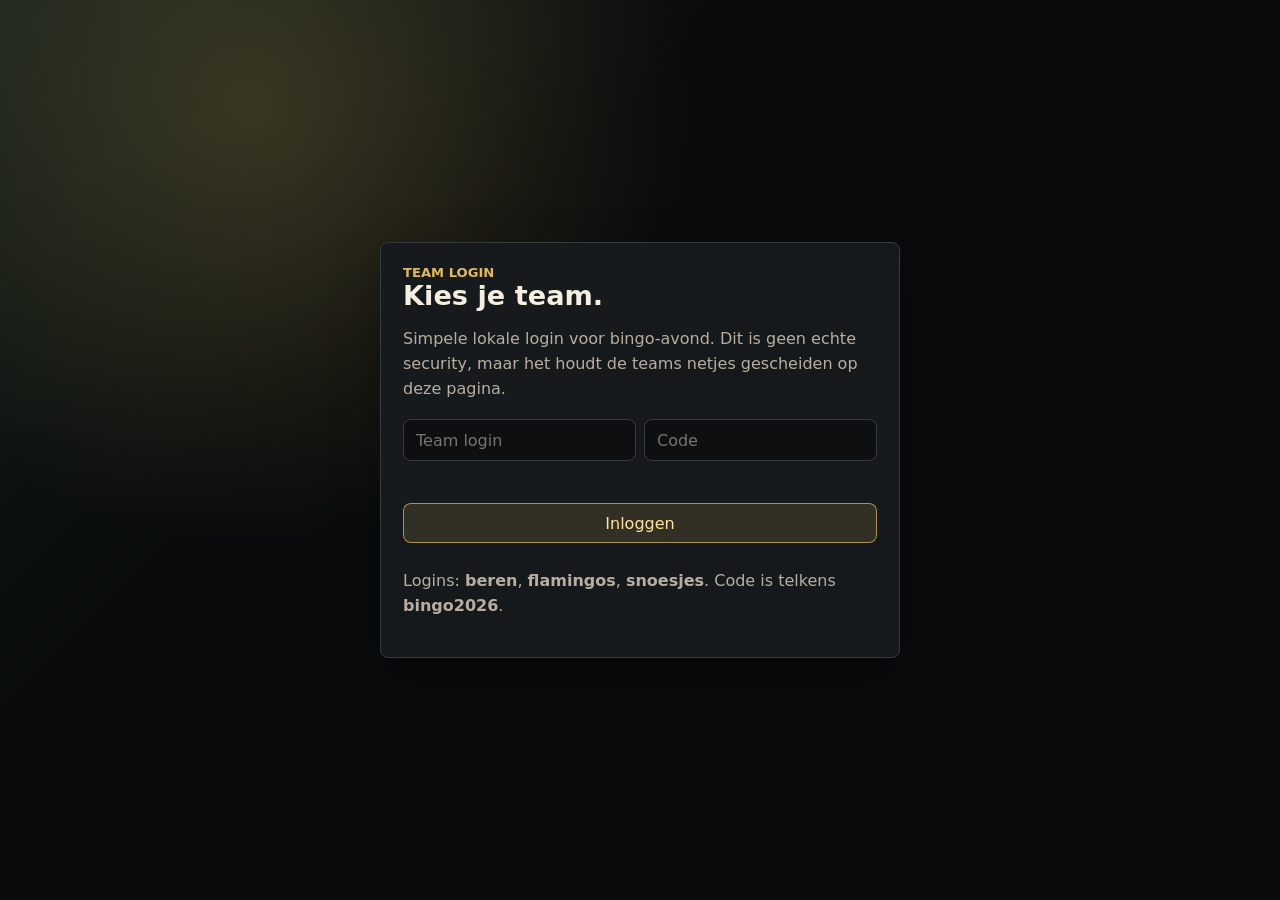
<file: index.html>
<!doctype html>
<html lang="nl">
  <head>
    <meta charset="utf-8" />
    <meta name="viewport" content="width=device-width, initial-scale=1" />
    <title>Westland OSRS Bingo</title>
    <style>
      :root {
        color-scheme: dark;
        --bg: #101314;
        --panel: #171b1e;
        --panel-2: #20262a;
        --line: #343c40;
        --text: #f5efe0;
        --muted: #b8aea0;
        --gold: #e2b95b;
        --green: #66c98f;
        --red: #d96962;
        --blue: #75b7d6;
        --purple: #ba94e3;
        --shadow: 0 18px 50px rgba(0, 0, 0, 0.28);
      }

      * {
        box-sizing: border-box;
      }

      body {
        margin: 0;
        min-height: 100vh;
        background:
          radial-gradient(circle at 14% 0%, rgba(226, 185, 91, 0.2), transparent 30%),
          linear-gradient(135deg, rgba(102, 201, 143, 0.08), transparent 30%),
          var(--bg);
        color: var(--text);
        font-family: Inter, ui-sans-serif, system-ui, -apple-system, BlinkMacSystemFont, "Segoe UI", sans-serif;
      }

      button,
      input,
      select,
      textarea {
        font: inherit;
      }

      button {
        border: 0;
        cursor: pointer;
      }

      .app {
        min-height: 100vh;
      }

      .login-screen {
        position: fixed;
        inset: 0;
        z-index: 20;
        display: grid;
        place-items: center;
        padding: 18px;
        background:
          radial-gradient(circle at 20% 12%, rgba(226, 185, 91, 0.2), transparent 34%),
          linear-gradient(135deg, rgba(102, 201, 143, 0.1), transparent 34%),
          rgba(10, 12, 13, 0.96);
      }

      .login-screen.hidden {
        display: none;
      }

      .login-panel {
        width: min(100%, 520px);
        border: 1px solid var(--line);
        border-radius: 8px;
        background: rgba(23, 27, 30, 0.96);
        box-shadow: var(--shadow);
        padding: 22px;
      }

      .login-panel h2 {
        margin: 0 0 8px;
        font-size: 1.7rem;
      }

      .login-grid {
        display: grid;
        gap: 10px;
        margin-top: 18px;
      }

      .login-row {
        display: grid;
        grid-template-columns: 1fr 1fr;
        gap: 8px;
      }

      .login-row input,
      .source-select {
        min-height: 42px;
        border: 1px solid var(--line);
        border-radius: 8px;
        background: #0d0f10;
        color: var(--text);
        padding: 0 12px;
      }

      .login-error {
        min-height: 22px;
        color: var(--red);
        font-size: 0.9rem;
      }

      .session-bar {
        display: flex;
        flex-wrap: wrap;
        gap: 8px;
        align-items: center;
        justify-content: space-between;
        padding: 10px 0 0;
      }

      .hero {
        position: relative;
        min-height: 420px;
        display: grid;
        align-items: end;
        overflow: hidden;
        border-bottom: 1px solid rgba(255, 255, 255, 0.08);
        background:
          linear-gradient(180deg, rgba(16, 19, 20, 0.08), rgba(16, 19, 20, 0.92)),
          repeating-linear-gradient(90deg, rgba(255, 255, 255, 0.035) 0 1px, transparent 1px 78px),
          linear-gradient(120deg, #25302a, #171b1e 45%, #2b2418);
      }

      .hero::before {
        content: "";
        position: absolute;
        inset: auto 0 0;
        height: 210px;
        background:
          linear-gradient(45deg, transparent 0 44%, rgba(226, 185, 91, 0.55) 45% 55%, transparent 56%),
          linear-gradient(-45deg, transparent 0 44%, rgba(102, 201, 143, 0.35) 45% 55%, transparent 56%);
        background-size: 74px 74px;
        opacity: 0.24;
      }

      .hero::after {
        content: "";
        position: absolute;
        right: clamp(20px, 8vw, 150px);
        bottom: 74px;
        width: clamp(150px, 22vw, 260px);
        aspect-ratio: 1;
        background:
          linear-gradient(#f4d47d 0 0) 50% 8% / 54% 16% no-repeat,
          linear-gradient(#7d4d2f 0 0) 50% 26% / 74% 28% no-repeat,
          linear-gradient(#d0a13d 0 0) 50% 54% / 82% 48% no-repeat,
          linear-gradient(#6d3c22 0 0) 50% 86% / 58% 18% no-repeat;
        clip-path: polygon(50% 0, 92% 21%, 82% 88%, 50% 100%, 18% 88%, 8% 21%);
        filter: drop-shadow(0 26px 38px rgba(0, 0, 0, 0.45));
        image-rendering: pixelated;
        opacity: 0.86;
      }

      .hero-content {
        position: relative;
        z-index: 1;
        width: min(1180px, calc(100% - 32px));
        margin: 0 auto;
        padding: 56px 0 44px;
      }

      .eyebrow {
        color: var(--gold);
        font-weight: 800;
        text-transform: uppercase;
        letter-spacing: 0;
        font-size: 0.82rem;
      }

      h1 {
        margin: 10px 0 12px;
        max-width: 780px;
        font-size: clamp(2.4rem, 7vw, 6rem);
        line-height: 0.95;
        letter-spacing: 0;
      }

      .hero-copy {
        max-width: 720px;
        color: var(--muted);
        font-size: 1.05rem;
        line-height: 1.6;
      }

      .stats {
        display: grid;
        grid-template-columns: repeat(4, minmax(0, 1fr));
        gap: 10px;
        margin-top: 28px;
        max-width: 820px;
      }

      .stat {
        min-height: 94px;
        padding: 14px;
        border: 1px solid rgba(255, 255, 255, 0.11);
        background: rgba(23, 27, 30, 0.78);
        backdrop-filter: blur(14px);
        border-radius: 8px;
      }

      .stat strong {
        display: block;
        font-size: 1.6rem;
      }

      .stat span {
        color: var(--muted);
        font-size: 0.9rem;
      }

      main {
        width: min(1380px, calc(100% - 24px));
        margin: 0 auto;
        padding: 18px 0 44px;
      }

      .toolbar {
        position: sticky;
        top: 0;
        z-index: 5;
        display: grid;
        grid-template-columns: 1fr auto;
        gap: 12px;
        align-items: center;
        padding: 12px 0;
        background: linear-gradient(180deg, var(--bg), rgba(16, 19, 20, 0.88));
      }

      .tabs,
      .filters,
      .actions {
        display: flex;
        flex-wrap: wrap;
        gap: 8px;
      }

      .tab,
      .chip,
      .icon-button {
        min-height: 40px;
        border: 1px solid var(--line);
        border-radius: 8px;
        background: var(--panel);
        color: var(--text);
        padding: 0 13px;
      }

      .tab.active,
      .chip.active {
        border-color: rgba(226, 185, 91, 0.72);
        background: rgba(226, 185, 91, 0.14);
        color: #ffe5a3;
      }

      .icon-button {
        width: 42px;
        padding: 0;
        display: inline-grid;
        place-items: center;
        color: var(--gold);
      }

      .search {
        min-height: 42px;
        width: min(100%, 420px);
        border: 1px solid var(--line);
        border-radius: 8px;
        background: #0d0f10;
        color: var(--text);
        padding: 0 14px;
      }

      .source-select {
        width: min(100%, 260px);
      }

      .layout {
        display: grid;
        grid-template-columns: minmax(250px, 310px) 1fr;
        gap: 16px;
        align-items: start;
      }

      aside,
      .panel {
        border: 1px solid var(--line);
        background: rgba(23, 27, 30, 0.92);
        border-radius: 8px;
        box-shadow: var(--shadow);
      }

      aside {
        position: sticky;
        top: 78px;
        overflow: hidden;
      }

      .side-head,
      .panel-head {
        padding: 15px;
        border-bottom: 1px solid var(--line);
      }

      .side-head h2,
      .panel-head h2 {
        margin: 0;
        font-size: 1rem;
      }

      .teams {
        display: grid;
        gap: 10px;
        padding: 12px;
      }

      .team {
        border: 1px solid var(--line);
        background: var(--panel-2);
        border-radius: 8px;
        overflow: hidden;
      }

      .team-title {
        padding: 12px;
        border-bottom: 1px solid var(--line);
        background: rgba(255, 255, 255, 0.04);
      }

      .team-title strong,
      .team-title span {
        display: block;
      }

      .team-title span,
      .member {
        color: var(--muted);
        font-size: 0.9rem;
      }

      .members {
        display: grid;
        grid-template-columns: 1fr 1fr;
        gap: 1px;
        background: var(--line);
      }

      .member {
        padding: 8px;
        background: var(--panel-2);
      }

      .content {
        min-width: 0;
      }

      .view {
        display: none;
      }

      .view.active {
        display: block;
      }

      .score-grid,
      .gear-grid {
        display: grid;
        grid-template-columns: repeat(3, minmax(0, 1fr));
        gap: 12px;
      }

      .score-card,
      .boss-card,
      .drop-card {
        border: 1px solid var(--line);
        background: rgba(32, 38, 42, 0.92);
        border-radius: 8px;
      }

      .score-card {
        padding: 16px;
      }

      .score-card strong {
        display: block;
        font-size: 1.55rem;
      }

      .score-card span {
        color: var(--muted);
      }

      .progress {
        height: 9px;
        margin-top: 14px;
        border-radius: 999px;
        background: #0d0f10;
        overflow: hidden;
      }

      .progress i {
        display: block;
        height: 100%;
        width: 0;
        background: linear-gradient(90deg, var(--green), var(--gold));
      }

      .drop-groups {
        display: grid;
        gap: 14px;
      }

      .style-section {
        border: 1px solid var(--line);
        background: rgba(23, 27, 30, 0.82);
        border-radius: 8px;
        overflow: hidden;
      }

      .style-title {
        display: flex;
        justify-content: space-between;
        gap: 12px;
        padding: 14px 16px;
        border-bottom: 1px solid var(--line);
      }

      .style-title h3 {
        margin: 0;
      }

      .drop-list {
        display: grid;
        grid-template-columns: repeat(auto-fit, minmax(260px, 1fr));
        gap: 10px;
        padding: 12px;
      }

      .drop-card {
        display: grid;
        grid-template-columns: auto 1fr;
        gap: 10px;
        padding: 12px;
      }

      .drop-card.done {
        border-color: rgba(102, 201, 143, 0.66);
        background: rgba(31, 64, 47, 0.68);
      }

      .wiki-link {
        color: inherit;
        text-decoration: none;
        border-bottom: 1px solid rgba(226, 185, 91, 0.46);
      }

      .wiki-link:hover {
        color: #ffe5a3;
        border-bottom-color: #ffe5a3;
      }

      .check {
        width: 28px;
        height: 28px;
        display: grid;
        place-items: center;
        border: 1px solid var(--line);
        border-radius: 7px;
        background: #0d0f10;
        color: transparent;
      }

      .drop-card.done .check {
        color: var(--green);
        border-color: var(--green);
      }

      .drop-meta {
        display: flex;
        flex-wrap: wrap;
        gap: 6px;
        margin-top: 8px;
      }

      .pill {
        border: 1px solid var(--line);
        border-radius: 999px;
        padding: 3px 8px;
        color: var(--muted);
        font-size: 0.78rem;
      }

      .points {
        color: #ffe5a3;
        border-color: rgba(226, 185, 91, 0.5);
      }

      .owner-select,
      .gear-input,
      textarea {
        width: 100%;
        min-height: 38px;
        margin-top: 10px;
        border: 1px solid var(--line);
        border-radius: 8px;
        background: #101314;
        color: var(--text);
        padding: 8px 10px;
      }

      .source-input {
        width: 100%;
        min-height: 34px;
        margin-top: 8px;
        border: 1px solid var(--line);
        border-radius: 8px;
        background: #101314;
        color: var(--text);
        padding: 7px 10px;
        font-size: 0.88rem;
      }

      .note {
        color: var(--muted);
        line-height: 1.55;
      }

      .boss-card {
        padding: 14px;
      }

      .boss-card h3 {
        margin: 0 0 8px;
      }

      .gear-tiers {
        display: grid;
        gap: 8px;
      }

      .gear-tier {
        border: 1px solid var(--line);
        border-radius: 8px;
        padding: 10px;
        background: #121618;
      }

      .gear-tier strong {
        color: var(--gold);
      }

      .gear-tier textarea {
        min-height: 78px;
        resize: vertical;
      }

      .preset-list {
        display: grid;
        grid-template-columns: repeat(auto-fit, minmax(220px, 1fr));
        gap: 10px;
        margin-top: 14px;
      }

      .preset {
        padding: 12px;
        border: 1px solid var(--line);
        border-radius: 8px;
        background: var(--panel-2);
      }

      .preset h3 {
        margin: 0 0 8px;
      }

      .preset p {
        margin: 0;
        color: var(--muted);
        line-height: 1.5;
        font-size: 0.92rem;
      }

      .log {
        display: grid;
        gap: 8px;
      }

      .log-row {
        display: grid;
        grid-template-columns: 86px 1fr auto;
        gap: 12px;
        align-items: center;
        padding: 10px 12px;
        border: 1px solid var(--line);
        border-radius: 8px;
        background: var(--panel-2);
      }

      .empty {
        padding: 22px;
        border: 1px dashed var(--line);
        border-radius: 8px;
        color: var(--muted);
        text-align: center;
      }

      @media (max-width: 980px) {
        .layout,
        .toolbar {
          grid-template-columns: 1fr;
        }

        aside {
          position: static;
        }

        .score-grid,
        .gear-grid,
        .stats {
          grid-template-columns: 1fr 1fr;
        }
      }

      @media (max-width: 640px) {
        .hero {
          min-height: 500px;
        }

        .hero::after {
          right: 18px;
          bottom: 168px;
          width: 118px;
        }

        .stats,
        .score-grid,
        .gear-grid,
        .members {
          grid-template-columns: 1fr;
        }

        .log-row {
          grid-template-columns: 1fr;
        }

        .login-row {
          grid-template-columns: 1fr;
        }
      }
    </style>
  </head>
  <body>
    <section class="login-screen" id="loginScreen">
      <div class="login-panel">
        <div class="eyebrow">Team login</div>
        <h2>Kies je team.</h2>
        <p class="note">Simpele lokale login voor bingo-avond. Dit is geen echte security, maar het houdt de teams netjes gescheiden op deze pagina.</p>
        <div class="login-grid">
          <div class="login-row">
            <input id="loginName" autocomplete="username" placeholder="Team login" />
            <input id="loginCode" autocomplete="current-password" placeholder="Code" type="password" />
          </div>
          <div class="login-error" id="loginError"></div>
          <button class="tab active" id="loginBtn">Inloggen</button>
          <p class="note">Logins: <strong>beren</strong>, <strong>flamingos</strong>, <strong>snoesjes</strong>. Code is telkens <strong>bingo2026</strong>.</p>
        </div>
      </div>
    </section>

    <div class="app">
      <header class="hero">
        <div class="hero-content">
          <div class="eyebrow">Westland OSRS Bingo</div>
          <h1>Drop tracker voor de clan.</h1>
          <p class="hero-copy">
            Houd uniques, punten en wie-wat-heeft gepakt bij zonder spreadsheet. Alles wordt lokaal in deze browser
            opgeslagen; exporteer een snapshot voor je team wanneer je wilt delen.
          </p>
          <div class="stats" id="heroStats"></div>
          <div class="session-bar">
            <span class="pill points" id="sessionTeam">Niet ingelogd</span>
            <button class="chip" id="logoutBtn">Uitloggen</button>
          </div>
        </div>
      </header>

      <main>
        <div class="toolbar">
          <div class="tabs" id="tabs">
            <button class="tab active" data-view="drops">Drops</button>
            <button class="tab" data-view="score">Score</button>
            <button class="tab" data-view="gear">Gear per boss</button>
            <button class="tab" data-view="log">Log</button>
          </div>
          <div class="actions">
            <input class="search" id="search" placeholder="Zoek item, speler, slot..." />
            <select class="source-select" id="sourceFilter" title="Filter boss of activity"></select>
            <button class="icon-button" id="exportBtn" title="Export JSON">⇩</button>
            <button class="icon-button" id="importBtn" title="Import JSON">⇧</button>
            <button class="icon-button" id="resetBtn" title="Reset voortgang">↺</button>
          </div>
        </div>

        <div class="layout">
          <aside>
            <div class="side-head">
              <h2>Teams & captains</h2>
            </div>
            <div class="teams" id="teams"></div>
          </aside>

          <section class="content">
            <section class="view active" id="dropsView">
              <div class="filters" id="filters"></div>
              <div class="drop-groups" id="dropGroups"></div>
            </section>

            <section class="view" id="scoreView">
              <div class="panel">
                <div class="panel-head">
                  <h2>Team score</h2>
                  <p class="note">Punten tellen mee zodra een drop is aangevinkt. Spelers die niet in de teamscreenshot staan blijven onder “Onbekend”.</p>
                </div>
                <div class="teams score-grid" id="scoreGrid"></div>
              </div>
            </section>

            <section class="view" id="gearView">
              <div class="panel">
                <div class="panel-head">
                  <h2>Gear per boss</h2>
                  <p class="note">
                    Deze boss-loadouts zijn bewust bewerkbaar en niet vooraf ingevuld met onzekere aannames. Gebruik de presets
                    hieronder als bron uit jullie eigen bingokaart en vul per boss minimum, midgame en endgame in.
                  </p>
                  <button class="tab active" id="addBossBtn">Boss toevoegen</button>
                </div>
                <div class="teams">
                  <div class="gear-grid" id="bossGrid"></div>
                  <div>
                    <h2>Presets uit bingokaart</h2>
                    <div class="preset-list" id="presets"></div>
                  </div>
                </div>
              </div>
            </section>

            <section class="view" id="logView">
              <div class="panel">
                <div class="panel-head">
                  <h2>Recente drops</h2>
                </div>
                <div class="teams">
                  <div class="log" id="log"></div>
                </div>
              </div>
            </section>
          </section>
        </div>
      </main>
    </div>

    <input id="fileInput" type="file" accept="application/json" hidden />

    <script>
      const STORAGE_KEY = "westland-osrs-bingo-v1";
      const SESSION_KEY = "westland-osrs-bingo-session";
      const UNASSIGNED_SOURCE = "Nog koppelen";

      const teams = [
        {
          id: "team1",
          login: "beren",
          code: "bingo2026",
          name: "Brom's Beren",
          captains: "Brombeer & Atlas",
          captainPlayers: ["Brombeer", "Atlas"],
          color: "#e2b95b",
          members: ["Zwoele Pup", "Toto", "RebuildBeer", "TwistedBeer", "Jaiba", "Its Amazing", "Berenpapski", "Politieauto"],
        },
        {
          id: "team2",
          login: "flamingos",
          code: "bingo2026",
          name: "Phil's Flamingos",
          captains: "Doetemgoed & Violentia",
          captainPlayers: ["Doetemgoed", "Violentia"],
          color: "#66c98f",
          members: ["Bier Meneer", "Bronzegoods", "Halve Pool", "Hawiiti", "Robertoo", "Lost Honour", "Nieuwereis", "Mankay"],
        },
        {
          id: "team3",
          login: "snoesjes",
          code: "bingo2026",
          name: "Tom's Snoesjes",
          captains: "Willson & Toomespoesje",
          captainPlayers: ["Willson", "Toomespoesje"],
          color: "#75b7d6",
          members: ["Haatsmurf", "HupHop", "Rioly", "Heelgoed", "Manity", "L-Dopa", "Marlu", "WhiteMarposs"],
        },
      ];

      const rawDrops = [
        ["Melee", "Helm", 7, "Torva full helm", "Team up?"],
        ["Melee", "Helm", 5, "Oathplate helm", ""],
        ["Melee", "Helm", 3, "Inquisitor great helm", "Lost Honour"],
        ["Melee", "Helm", 2, "Basilisk jaw", ""],
        ["Melee", "Helm", 1, "Blood moon helm", "Mankay"],
        ["Melee", "Cape", 3, "Infernal cape", "Robin"],
        ["Melee", "Cape", 1, "Fire cape", "Lost Honour"],
        ["Melee", "Neck", 7, "Araxyte fang", ""],
        ["Melee", "Neck", 5, "Uncut onyx", ""],
        ["Melee", "Neck", 3, "Bloodshard", "Doetemgoed"],
        ["Melee", "Neck", 2, "Amulet of the damned", "Violentia"],
        ["Melee", "Weapon", 7, "Scythe of vitur", ""],
        ["Melee", "Weapon", 5, "3x Noxious halberd piece", "Nieuwereis"],
        ["Melee", "Weapon", 3, "Dragon warhammer", ""],
        ["Melee", "Weapon", 2, "Saradomin's sword", ""],
        ["Melee", "Weapon", 1, "Zombie axe", "Robertoo88"],
        ["Melee", "Chest", 7, "Torva platebody", ""],
        ["Melee", "Chest", 5, "Oathplate chest", ""],
        ["Melee", "Chest", 3, "Inquisitor hauberk", "Lost Honour"],
        ["Melee", "Chest", 2, "Bandos chestplate", ""],
        ["Melee", "Chest", 1, "Barrows tank body", "Nieuwereis / Robertoo88"],
        ["Melee", "Shield", 7, "Avernic hilt", ""],
        ["Melee", "Shield", 5, "Any corp sigil", ""],
        ["Melee", "Shield", 3, "Draconic visage", ""],
        ["Melee", "Shield", 2, "Toktz-ket-xil", "Robertoo88"],
        ["Melee", "Shield", 1, "Antler guard", "Robertoo88"],
        ["Melee", "Legs", 7, "Torva platelegs", ""],
        ["Melee", "Legs", 5, "Oathplate legs", ""],
        ["Melee", "Legs", 3, "Inquisitor plateskirt", "Lost Honour"],
        ["Melee", "Legs", 2, "Bandos tassets", ""],
        ["Melee", "Legs", 1, "Barrows tank legs", "Nieuwereis / Robertoo88"],
        ["Melee", "Gloves", 5, "Hydra leather", ""],
        ["Melee", "Gloves", 3, "Samurai gloves", ""],
        ["Melee", "Boots", 7, "Avernic Threads", ""],
        ["Melee", "Boots", 5, "Primordial crystal", "Nieuwereis"],
        ["Melee", "Boots", 3, "Spiked manacles", ""],
        ["Melee", "Boots", 2, "Granite boots", ""],
        ["Melee", "Boots", 1, "Dragon boots", "Robertoo88"],
        ["Melee", "Ring", 7, "Ultor vestige", "Violentia 1/3"],
        ["Melee", "Ring", 5, "Bellator vestige", ""],
        ["Melee", "Ring", 3, "Berserker ring", "Mankay?"],
        ["Melee", "Ring", 2, "Hydra's fang", ""],
        ["Melee", "Ring", 1, "Tyrannical/treasonous ring", "Doetemgoed"],

        ["Range", "Helm", 7, "Masori mask", "Robin"],
        ["Range", "Helm", 5, "Armadyl helmet", ""],
        ["Range", "Helm", 3, "Eclips moon helm", "Mankay"],
        ["Range", "Helm", 2, "Karils coif", "Robertoo88"],
        ["Range", "Helm", 1, "Hueycoatl hide", "Robertoo88"],
        ["Range", "Cape", 3, "Dizana's quiver", "Violentia"],
        ["Range", "Cape", 1, "Vorkath head", "Robertoo88"],
        ["Range", "Neck", 7, "Zenyte shard", "Robertoo88"],
        ["Range", "Neck", 5, "Uncut onyx", "Nieuwereis"],
        ["Range", "Neck", 3, "Bloodshard", "Hawiiti"],
        ["Range", "Neck", 2, "Amulet of the damned", "Violentia"],
        ["Range", "Weapon", 7, "Twisted bow", "Hawiiti"],
        ["Range", "Weapon", 5, "Enhanced crystal weapon seed", ""],
        ["Range", "Weapon", 3, "Tanzanite fang", ""],
        ["Range", "Weapon", 2, "5x Venator shard", "Robertoo88 (illtry)"],
        ["Range", "Weapon", 1, "Dragon limbs", "Robertoo88"],
        ["Range", "Chest", 7, "Masori body", "Robin"],
        ["Range", "Chest", 5, "Armadyl chestplate", ""],
        ["Range", "Chest", 3, "Eclips moon chestplate", "Mankay"],
        ["Range", "Chest", 2, "Karils Leathertop", "Robertoo88"],
        ["Range", "Chest", 1, "God d'hide body", ""],
        ["Range", "Shield", 7, "Twisted buckler", "Hawiiti"],
        ["Range", "Shield", 5, "Skeletal visage", ""],
        ["Range", "Shield", 3, "Odium ward", "Doetemgoed"],
        ["Range", "Shield", 2, "Aquanite tendon", "Robertoo88"],
        ["Range", "Shield", 1, "God d'hide shield", ""],
        ["Range", "Legs", 7, "Masori chaps", "Robin"],
        ["Range", "Legs", 5, "Armadyl chainskirt", ""],
        ["Range", "Legs", 3, "Eclips moon tassets", "Mankay"],
        ["Range", "Legs", 2, "Karils leatherskirt", "Robertoo88"],
        ["Range", "Legs", 1, "God d'hide chaps", ""],
        ["Range", "Gloves", 7, "Zaryte vambraces", "Hawiiti"],
        ["Range", "Gloves", 3, "Ranger gloves", ""],
        ["Range", "Gloves", 1, "God d'hide bracers", ""],
        ["Range", "Boots", 7, "Avernic Threads", ""],
        ["Range", "Boots", 5, "Pegasian crystal", "Nieuwereis"],
        ["Range", "Boots", 3, "Ranger boots", ""],
        ["Range", "Boots", 2, "Aranea boots", ""],
        ["Range", "Boots", 1, "God d'hide boots", ""],
        ["Range", "Ring", 7, "Venator verstige", ""],
        ["Range", "Ring", 3, "Archers ring", ""],
        ["Range", "Ring", 2, "Hydra's eye", ""],

        ["Magic", "Helm", 7, "Ancestral head", "Hawiiti / Robin"],
        ["Magic", "Helm", 5, "Virtus mask", ""],
        ["Magic", "Helm", 3, "Blue moon helm", "Mankay"],
        ["Magic", "Helm", 2, "Ahrims hood", "Robertoo88"],
        ["Magic", "Helm", 1, "Elder chaos hood", "Robertoo88"],
        ["Magic", "Neck", 7, "Occult necklace", ""],
        ["Magic", "Neck", 5, "Uncut onyx", ""],
        ["Magic", "Neck", 3, "Bloodshard", "Robertoo88"],
        ["Magic", "Neck", 2, "Amulet of the damned", "Doetemgoed"],
        ["Magic", "Neck", 1, "Xeric talisman", "Robertoo88"],
        ["Magic", "Weapon", 7, "Tumekens shadow", "Robin"],
        ["Magic", "Weapon", 5, "Eye of ayak", "Robin"],
        ["Magic", "Weapon", 3, "Magic fang", ""],
        ["Magic", "Weapon", 2, "Staff of the dead", ""],
        ["Magic", "Weapon", 1, "Warped sceptre", "Robertoo88"],
        ["Magic", "Chest", 7, "Ancestral robe top", "Hawiiti / Robin"],
        ["Magic", "Chest", 5, "Virtus robe top", ""],
        ["Magic", "Chest", 3, "Blue moon chestplate", "Mankay"],
        ["Magic", "Chest", 2, "Ahrims robetop", "Robertoo88"],
        ["Magic", "Chest", 1, "Elder chaos top", "Robertoo88"],
        ["Magic", "Shield", 7, "Elidnis ward", "Robin"],
        ["Magic", "Shield", 5, "Elemantal tome", "Lost Honour/Mankay"],
        ["Magic", "Shield", 3, "Meladiction ward", "Doetemgoed"],
        ["Magic", "Shield", 1, "Broodoo shield", "Robertoo88"],
        ["Magic", "Legs", 7, "Ancestral robe bottom", "Hawiiti / Robin"],
        ["Magic", "Legs", 5, "Virtus robe bottom", ""],
        ["Magic", "Legs", 3, "Blue moon tassets", "Mankay"],
        ["Magic", "Legs", 2, "Ahrims robeskirt", "Robertoo88"],
        ["Magic", "Legs", 1, "Elder chaos robe", "Robertoo88"],
        ["Magic", "Gloves", 7, "Mokhaiotl cloth", "Robin"],
        ["Magic", "Gloves", 5, "Zenyte shard", "Robertoo88"],
        ["Magic", "Gloves", 1, "Mystic gloves light/dark", "Doetemgoed"],
        ["Magic", "Boots", 7, "Avernic Threads", "Robin"],
        ["Magic", "Boots", 5, "Eternal crystal", ""],
        ["Magic", "Boots", 3, "Wizard boots", "Robertoo88"],
        ["Magic", "Boots", 2, "Drakes claw", ""],
        ["Magic", "Boots", 1, "Mystic boots light/dark", "Doetemgoed"],
        ["Magic", "Ring", 7, "Magus vestige", "Violentia 2/3"],
        ["Magic", "Ring", 3, "Seers ring", "Robertoo88"],
        ["Magic", "Ring", 2, "Hydra's hearth", ""],

        ["Prayer", "Helm", 7, "Sunfire fanatic helm", "Violentia"],
        ["Prayer", "Helm", 5, "Justiciar faceguard", ""],
        ["Prayer", "Helm", 3, "God mitre", ""],
        ["Prayer", "Helm", 2, "Verac's helm", "Robertoo88"],
        ["Prayer", "Helm", 1, "Ancient ceremonial mask", ""],
        ["Prayer", "Cape", 3, "God cloak", ""],
        ["Prayer", "Neck", 7, "Dragonbone necklace", ""],
        ["Prayer", "Neck", 5, "Amulet of avarice", "Violentia"],
        ["Prayer", "Neck", 3, "God stole", ""],
        ["Prayer", "Weapon", 7, "Any hilt", ""],
        ["Prayer", "Weapon", 3, "God crosier", ""],
        ["Prayer", "Weapon", 2, "Veracs flail", "Robertoo88"],
        ["Prayer", "Weapon", 1, "Toktz-mej-tal", "Robertoo88"],
        ["Prayer", "Chest", 7, "Sunfire fanatic cuirass", "Violentia"],
        ["Prayer", "Chest", 5, "Justiciar chestguard", ""],
        ["Prayer", "Chest", 3, "God robe top", ""],
        ["Prayer", "Chest", 2, "Veracs brassard", "Robertoo88"],
        ["Prayer", "Chest", 1, "Ancient ceremonial top", ""],
        ["Prayer", "Legs", 7, "Sunfire fanatic chausses", "Violentia"],
        ["Prayer", "Legs", 5, "Justiciar legguards", ""],
        ["Prayer", "Legs", 3, "God robe legs", ""],
        ["Prayer", "Legs", 2, "Veracs plateskirt", "Robertoo88"],
        ["Prayer", "Legs", 1, "Ancient ceremonial legs", ""],
        ["Prayer", "Gloves", 3, "Holy Wraps", ""],
        ["Prayer", "Gloves", 1, "Ancient ceremonial gloves", ""],
        ["Prayer", "Boots", 7, "Drakes tooth", "Lost honour"],
        ["Prayer", "Boots", 5, "Black tourmaline core", "Violentia"],
        ["Prayer", "Boots", 3, "Holy sandals", ""],
        ["Prayer", "Boots", 2, "Mole slippers", ""],
        ["Prayer", "Boots", 1, "Ancient ceremonial boots", ""],
        ["Prayer", "Ring", 3, "Ring of the gods", ""],
      ].map(([style, slot, points, item, owner], index) => ({
        id: `${style}-${slot}-${points}-${item}`.toLowerCase().replace(/[^a-z0-9]+/g, "-"),
        style,
        slot,
        points,
        item,
        owner: cleanKnownOwner(owner),
        source: UNASSIGNED_SOURCE,
        index,
      }));

      const clues = [
        ["Beginner clues", 10, "Beginner clues"],
        ["Easy clues", 20, "Easy clues"],
        ["Medium clues", 10, "Medium clues"],
        ["Hard clues", 10, "Hard clues"],
        ["Elite clues", 5, "Elite clues"],
        ["Tempoross", 50, "Tempoross"],
        ["Wintertoad", 120, "Wintertoad"],
        ["Shade keys", 55, "Shade keys"],
      ].map(([item, points, source], index) => ({
        id: `side-${index}-${item}`.toLowerCase().replace(/[^a-z0-9]+/g, "-"),
        style: "Side goals",
        slot: "Activity",
        points,
        item,
        owner: "",
        source,
        index: rawDrops.length + index,
      }));

      const drops = [...rawDrops, ...clues];
      const sourceByItem = new Map(
        Object.entries({
          "barrows tank body": "Barrows",
          "barrows tank legs": "Barrows",
          "karils coif": "Barrows",
          "karils leathertop": "Barrows",
          "karils leatherskirt": "Barrows",
          "ahrims hood": "Barrows",
          "ahrims robetop": "Barrows",
          "ahrims robeskirt": "Barrows",
          "verac's helm": "Barrows",
          "veracs flail": "Barrows",
          "veracs brassard": "Barrows",
          "veracs plateskirt": "Barrows",
          "torva full helm": "Nex",
          "torva platebody": "Nex",
          "torva platelegs": "Nex",
          "zaryte vambraces": "Nex",
          "any hilt": "God Wars Dungeon",
          "bandos chestplate": "General Graardor",
          "bandos tassets": "General Graardor",
          "armadyl helmet": "Kree'arra",
          "armadyl chestplate": "Kree'arra",
          "armadyl chainskirt": "Kree'arra",
          "saradomin's sword": "Commander Zilyana",
          "staff of the dead": "K'ril Tsutsaroth",
          "berserker ring": "Dagannoth Rex",
          "archers ring": "Dagannoth Supreme",
          "seers ring": "Dagannoth Prime",
          "tyrannical/treasonous ring": "Wilderness bosses",
          "ring of the gods": "Vet'ion",
          "scythe of vitur": "Theatre of Blood",
          "avernic hilt": "Theatre of Blood",
          "twisted bow": "Chambers of Xeric",
          "twisted buckler": "Chambers of Xeric",
          "ancestral head": "Chambers of Xeric",
          "ancestral robe top": "Chambers of Xeric",
          "ancestral robe bottom": "Chambers of Xeric",
          "dizana's quiver": "Fortis Colosseum",
          "sunfire fanatic helm": "Fortis Colosseum",
          "sunfire fanatic cuirass": "Fortis Colosseum",
          "sunfire fanatic chausses": "Fortis Colosseum",
          "tumekens shadow": "Tombs of Amascut",
          "elidnis ward": "Tombs of Amascut",
          "masori mask": "Tombs of Amascut",
          "masori body": "Tombs of Amascut",
          "masori chaps": "Tombs of Amascut",
          "ultor vestige": "Vardorvis",
          "magus vestige": "Duke Sucellus",
          "bellator vestige": "The Whisperer",
          "venator verstige": "Leviathan",
          "dragon warhammer": "Lizardman shamans",
          "draconic visage": "Dragons",
          "skeletal visage": "Vorkath",
          "vorkath head": "Vorkath",
          "dragon limbs": "Rune dragons",
          "basilisk jaw": "Basilisk Knights",
          "hydra leather": "Alchemical Hydra",
          "hydra's fang": "Alchemical Hydra",
          "hydra's eye": "Alchemical Hydra",
          "hydra's hearth": "Alchemical Hydra",
          "primordial crystal": "Cerberus",
          "pegasian crystal": "Cerberus",
          "eternal crystal": "Cerberus",
          "black tourmaline core": "Grotesque Guardians",
          "drakes tooth": "Drakes",
          "drakes claw": "Drakes",
          "zombie axe": "Armoured zombies",
          "arachyte fang": "Araxxor",
          "araxyte fang": "Araxxor",
          "noxious halberd piece": "Araxxor",
          "aranea boots": "Araxxor",
          "tanzanite fang": "Zulrah",
          "magic fang": "Zulrah",
          "bloodshard": "Vyrewatch Sentinels",
          "venator shard": "Phantom Muspah",
          "dragonbone necklace": "Vorkath",
          "mole slippers": "Beginner clues",
          "ranger boots": "Medium clues",
          "spiked manacles": "Medium clues",
          "wizard boots": "Medium clues",
          "holy sandals": "Medium clues",
          "god d'hide body": "Hard clues",
          "god d'hide shield": "Hard clues",
          "god d'hide chaps": "Hard clues",
          "god d'hide bracers": "Hard clues",
          "god d'hide boots": "Hard clues",
          "god mitre": "Hard clues",
          "god stole": "Hard clues",
          "god crosier": "Hard clues",
          "god robe top": "Hard clues",
          "god robe legs": "Hard clues",
          "god cloak": "Hard clues",
          "ancient ceremonial mask": "Nex",
          "ancient ceremonial top": "Nex",
          "ancient ceremonial legs": "Nex",
          "ancient ceremonial gloves": "Nex",
          "ancient ceremonial boots": "Nex",
        }).map(([item, source]) => [normalizeItemName(item), source]),
      );
      const teamByPlayer = new Map();
      teams.forEach((team) => teamPlayers(team).forEach((member) => teamByPlayer.set(normalizePlayer(member), team.id)));

      const defaultState = {
        teams: Object.fromEntries(teams.map((team) => [team.id, { completed: {}, owners: {} }])),
        sources: {},
        bosses: [
          {
            id: makeId(),
            name: "Boss nog invullen",
            minimum: "",
            midgame: "",
            endgame: "",
            notes: "Vul hier de afgesproken setup van het team in.",
          },
        ],
      };

      let state = loadState();
      let activeFilter = "Alles";
      let currentTeamId = sessionStorage.getItem(SESSION_KEY) || "";

      function normalizePlayer(value) {
        return String(value || "")
          .toLowerCase()
          .replace(/88/g, "")
          .replace(/[^a-z0-9]+/g, "");
      }

      function cleanKnownOwner(value) {
        const knownPlayers = teams.flatMap(teamPlayers);
        const pieces = String(value || "")
          .split(/\/|,|&|\(|\)|\?|1\/3|2\/3/i)
          .map((part) => part.trim())
          .filter(Boolean);
        const matches = pieces
          .map((piece) => knownPlayers.find((player) => normalizePlayer(player) === normalizePlayer(piece)))
          .filter(Boolean);
        return [...new Set(matches)].join(" / ");
      }

      function makeId() {
        return `id-${Date.now().toString(36)}-${Math.random().toString(36).slice(2, 8)}`;
      }

      function cleanOwner(value) {
        return String(value || "").trim();
      }

      function loadState() {
        const saved = localStorage.getItem(STORAGE_KEY);
        if (!saved) return structuredClone(defaultState);
        try {
          return migrateState(JSON.parse(saved));
        } catch {
          return structuredClone(defaultState);
        }
      }

      function migrateState(saved) {
        const next = { ...structuredClone(defaultState), ...saved };
        next.teams ||= structuredClone(defaultState.teams);
        teams.forEach((team) => {
          next.teams[team.id] ||= { completed: {}, owners: {} };
        });
        if (saved.completed || saved.owners) {
          teams.forEach((team) => {
            next.teams[team.id].completed = { ...next.teams[team.id].completed, ...(saved.completed || {}) };
            Object.entries(saved.owners || {}).forEach(([dropId, owner]) => {
              const cleaned = cleanKnownOwner(owner);
              if (cleaned && team.members.includes(cleaned)) next.teams[team.id].owners[dropId] = cleaned;
            });
          });
        }
        delete next.completed;
        delete next.owners;
        next.sources ||= {};
        return next;
      }

      function saveState() {
        localStorage.setItem(STORAGE_KEY, JSON.stringify(state));
        render();
      }

      function ownerFor(drop) {
        const savedOwner = teamState().owners[drop.id];
        if (savedOwner) return savedOwner;
        const defaultOwner = cleanOwner(drop.owner);
        return currentTeamPlayers().includes(defaultOwner) ? defaultOwner : "";
      }

      function sourceFor(drop) {
        return state.sources[drop.id] || sourceByItem.get(normalizeItemName(drop.item)) || drop.source || UNASSIGNED_SOURCE;
      }

      function teamState(teamId = currentTeamId) {
        const id = teamId || teams[0].id;
        state.teams[id] ||= { completed: {}, owners: {} };
        return state.teams[id];
      }

      function currentTeam() {
        return teams.find((team) => team.id === currentTeamId);
      }

      function teamForOwner(owner) {
        const parts = String(owner || "").split(/\/|,|&|\(|\)|\?|1\/3|2\/3/i).map(normalizePlayer).filter(Boolean);
        for (const part of parts) {
          const team = teamByPlayer.get(part);
          if (team) return team;
        }
        return "";
      }

      function totalPoints() {
        return drops.reduce((sum, drop) => sum + drop.points, 0);
      }

      function doneDrops() {
        return drops.filter((drop) => teamState().completed[drop.id]);
      }

      function doneDropsForTeam(teamId) {
        const data = teamState(teamId);
        return drops.filter((drop) => data.completed[drop.id]);
      }

      function renderHeroStats() {
        const done = doneDrops();
        const points = done.reduce((sum, drop) => sum + drop.points, 0);
        const owners = new Set(done.map(ownerFor).filter(Boolean));
        const team = currentTeam();
        const stats = [
          [done.length, "Drops afgevinkt"],
          [points, `Punten van ${totalPoints()}`],
          [owners.size, "Spelers met drops"],
          [team?.name || "-", "Ingelogd team"],
        ];
        document.getElementById("sessionTeam").textContent = team ? `${team.captains} · ${team.name}` : "Niet ingelogd";
        document.getElementById("heroStats").innerHTML = stats
          .map(([value, label]) => `<div class="stat"><strong>${value}</strong><span>${label}</span></div>`)
          .join("");
      }

      function renderTeams() {
        const visibleTeams = currentTeam() ? [currentTeam()] : teams;
        document.getElementById("teams").innerHTML = visibleTeams
          .map(
            (team) => `
              <article class="team" style="--team:${team.color}">
                <div class="team-title">
                  <strong>${team.captains}</strong>
                  <span>${team.name}</span>
                </div>
                <div class="members">${team.members.map((member) => `<div class="member">${member}</div>`).join("")}</div>
              </article>
            `,
          )
          .join("");
      }

      function renderFilters() {
        const filters = ["Alles", ...new Set(drops.map((drop) => drop.style)), "Open", "Done"];
        document.getElementById("filters").innerHTML = filters
          .map((filter) => `<button class="chip ${activeFilter === filter ? "active" : ""}" data-filter="${filter}">${filter}</button>`)
          .join("");
        renderSourceFilter();
      }

      function renderSourceFilter() {
        const current = document.getElementById("sourceFilter").value || "Alle bronnen";
        const sources = ["Alle bronnen", ...new Set(drops.map(sourceFor))].sort((a, b) => a.localeCompare(b));
        document.getElementById("sourceFilter").innerHTML = sources
          .map((source) => `<option value="${escapeAttr(source)}" ${source === current ? "selected" : ""}>${source}</option>`)
          .join("");
      }

      function matchesFilter(drop) {
        const query = document.getElementById("search").value.trim().toLowerCase();
        const sourceFilter = document.getElementById("sourceFilter").value || "Alle bronnen";
        const source = sourceFor(drop);
        const haystack = `${drop.style} ${drop.slot} ${drop.item} ${ownerFor(drop)} ${source} ${drop.points}`.toLowerCase();
        const statusOk =
          activeFilter === "Alles" ||
          activeFilter === drop.style ||
          (activeFilter === "Open" && !teamState().completed[drop.id]) ||
          (activeFilter === "Done" && teamState().completed[drop.id]);
        const sourceOk = sourceFilter === "Alle bronnen" || source === sourceFilter;
        return statusOk && sourceOk && (!query || haystack.includes(query));
      }

      function renderDrops() {
        const groups = [...new Set(drops.map((drop) => drop.style))];
        document.getElementById("dropGroups").innerHTML = groups
          .map((group) => {
            const groupDrops = drops.filter((drop) => drop.style === group && matchesFilter(drop));
            if (!groupDrops.length) return "";
            const points = groupDrops.filter((drop) => teamState().completed[drop.id]).reduce((sum, drop) => sum + drop.points, 0);
            return `
              <section class="style-section">
                <div class="style-title">
                  <h3>${group}</h3>
                  <span class="pill points">${points} punten done</span>
                </div>
                <div class="drop-list">
                  ${groupDrops.map(renderDropCard).join("")}
                </div>
              </section>
            `;
          })
          .join("") || `<div class="empty">Geen drops gevonden met deze filters.</div>`;
      }

      function renderDropCard(drop) {
        const owner = ownerFor(drop);
        const source = sourceFor(drop);
        const done = teamState().completed[drop.id];
        return `
          <article class="drop-card ${done ? "done" : ""}" data-drop="${drop.id}">
            <button class="check" data-action="toggle" title="Toggle drop">${done ? "✓" : "✓"}</button>
            <div>
              <strong>${wikiLink(drop.item)}</strong>
              <div class="drop-meta">
                <span class="pill points">${drop.points} punten</span>
                <span class="pill">${escapeHtml(drop.slot)}</span>
                <span class="pill">${source === UNASSIGNED_SOURCE ? escapeHtml(source) : wikiLink(source)}</span>
                <span class="pill">${escapeHtml(owner || "Nog niemand")}</span>
              </div>
              <select class="owner-select" data-action="owner">
                <option value="">Nog niemand</option>
                ${currentTeamPlayers().map((player) => `<option value="${player}" ${owner === player ? "selected" : ""}>${player}</option>`).join("")}
              </select>
              <input class="source-input" data-action="source" value="${escapeAttr(source)}" placeholder="Boss/activity bron" />
            </div>
          </article>
        `;
      }

      function currentTeamPlayers() {
        return currentTeam() ? teamPlayers(currentTeam()) : [];
      }

      function teamPlayers(team) {
        return [...team.captainPlayers, ...team.members];
      }

      function renderScore() {
        const rows = teams.map((team) => {
          const teamData = teamState(team.id);
          const done = drops.filter((drop) => teamData.completed[drop.id]);
          const playerScores = new Map(teamPlayers(team).map((member) => [member, { points: 0, drops: 0 }]));
          done.forEach((drop) => {
            const owner = teamData.owners[drop.id] || "";
            if (playerScores.has(owner)) {
              playerScores.get(owner).points += drop.points;
              playerScores.get(owner).drops += 1;
            }
          });
          return {
            team,
            points: done.reduce((sum, drop) => sum + drop.points, 0),
            drops: done.length,
            topPlayer: [...playerScores.entries()].sort((a, b) => b[1].points - a[1].points)[0],
          };
        });
        const max = Math.max(...rows.map((score) => score.points), 1);
        document.getElementById("scoreGrid").innerHTML = rows
          .sort((a, b) => b.points - a.points)
          .map((score, index) => {
            const topText = score.topPlayer?.[1].points ? `Top speler: ${score.topPlayer[0]} (${score.topPlayer[1].points})` : "Nog geen spelerpunten";
            return `
              <article class="score-card">
                <span>#${index + 1} · ${score.team.captains}</span>
                <strong>${score.team.name}</strong>
                <span>${score.drops} drops · ${score.points} punten</span>
                <span>${topText}</span>
                <div class="progress"><i style="width:${(score.points / max) * 100}%; background:${score.team.color}"></i></div>
              </article>
            `;
          })
          .join("");
      }

      function buildPreset(style, points) {
        const rows = drops.filter((drop) => drop.style === style && points.includes(drop.points));
        const bySlot = {};
        rows.forEach((drop) => {
          bySlot[drop.slot] ||= [];
          bySlot[drop.slot].push(drop.item);
        });
        return Object.entries(bySlot)
          .map(([slot, items]) => `${escapeHtml(slot)}: ${items.slice(0, 3).map(wikiLink).join(", ")}`)
          .join("; ");
      }

      function renderPresets() {
        const presets = ["Melee", "Range", "Magic", "Prayer"].flatMap((style) => [
          [`${style} minimum`, buildPreset(style, [1, 2])],
          [`${style} midgame`, buildPreset(style, [3, 5])],
          [`${style} endgame`, buildPreset(style, [7])],
        ]);
        document.getElementById("presets").innerHTML = presets
          .map(([title, body]) => `<article class="preset"><h3>${title}</h3><p>${body || "Geen items op kaart."}</p></article>`)
          .join("");
      }

      function renderBosses() {
        document.getElementById("bossGrid").innerHTML = state.bosses
          .map(
            (boss) => `
            <article class="boss-card" data-boss="${boss.id}">
              <input class="gear-input" data-field="name" value="${escapeAttr(boss.name)}" aria-label="Boss naam" />
              <div class="gear-tiers">
                ${["minimum", "midgame", "endgame"].map((field) => `
                  <label class="gear-tier">
                    <strong>${field}</strong>
                    <textarea data-field="${field}" placeholder="${field} gear voor deze boss">${boss[field] || ""}</textarea>
                  </label>
                `).join("")}
                <label class="gear-tier">
                  <strong>notes</strong>
                  <textarea data-field="notes" placeholder="Mechanics, specs, food, wie tankt...">${boss.notes || ""}</textarea>
                </label>
              </div>
            </article>
          `,
          )
          .join("");
      }

      function renderLog() {
        const rows = doneDrops()
          .slice()
          .sort((a, b) => b.index - a.index)
          .map((drop) => `
            <div class="log-row">
              <span class="pill points">${drop.points} punten</span>
              <strong>${wikiLink(drop.item)}</strong>
              <span>${escapeHtml(ownerFor(drop) || "Teamdrop")} · ${sourceFor(drop) === UNASSIGNED_SOURCE ? escapeHtml(sourceFor(drop)) : wikiLink(sourceFor(drop))}</span>
            </div>
          `);
        document.getElementById("log").innerHTML = rows.join("") || `<div class="empty">Nog geen drops afgevinkt.</div>`;
      }

      function escapeAttr(value) {
        return escapeHtml(value).replace(/"/g, "&quot;");
      }

      function escapeHtml(value) {
        return String(value || "")
          .replace(/&/g, "&amp;")
          .replace(/</g, "&lt;")
          .replace(/>/g, "&gt;")
          .replace(/"/g, "&quot;")
          .replace(/'/g, "&#39;");
      }

      function wikiUrl(value) {
        const query = wikiSearchTerm(value).replace(/\s+/g, "_");
        return `https://oldschool.runescape.wiki/?search=${encodeURIComponent(query)}`;
      }

      function wikiLink(value) {
        return `<a class="wiki-link" href="${wikiUrl(value)}" target="_blank" rel="noopener noreferrer">${escapeHtml(value)}</a>`;
      }

      function wikiSearchTerm(value) {
        return String(value || "")
          .trim()
          .replace(/^\d+\s*x\s+/i, "")
          .replace(/\s+piece$/i, " piece");
      }

      function normalizeItemName(value) {
        return wikiSearchTerm(value)
          .toLowerCase()
          .replace(/[^a-z0-9']+/g, " ")
          .trim();
      }

      function render() {
        renderLoginState();
        if (!currentTeam()) return;
        renderHeroStats();
        renderTeams();
        renderFilters();
        renderDrops();
        renderScore();
        renderBosses();
        renderPresets();
        renderLog();
      }

      function renderLoginState() {
        const loggedIn = Boolean(currentTeam());
        document.getElementById("loginScreen").classList.toggle("hidden", loggedIn);
        document.querySelector(".app").style.display = loggedIn ? "" : "none";
      }

      function login() {
        const name = document.getElementById("loginName").value.trim().toLowerCase();
        const code = document.getElementById("loginCode").value.trim();
        const team = teams.find((item) => item.login === name && item.code === code);
        if (!team) {
          document.getElementById("loginError").textContent = "Login of code klopt niet.";
          return;
        }
        currentTeamId = team.id;
        sessionStorage.setItem(SESSION_KEY, currentTeamId);
        document.getElementById("loginError").textContent = "";
        render();
      }

      document.getElementById("tabs").addEventListener("click", (event) => {
        const tab = event.target.closest("[data-view]");
        if (!tab) return;
        document.querySelectorAll(".tab[data-view]").forEach((item) => item.classList.toggle("active", item === tab));
        document.querySelectorAll(".view").forEach((view) => view.classList.remove("active"));
        document.getElementById(`${tab.dataset.view}View`).classList.add("active");
      });

      document.getElementById("filters").addEventListener("click", (event) => {
        const chip = event.target.closest("[data-filter]");
        if (!chip) return;
        activeFilter = chip.dataset.filter;
        render();
      });

      document.getElementById("dropGroups").addEventListener("click", (event) => {
        const card = event.target.closest("[data-drop]");
        if (!card || event.target.dataset.action !== "toggle") return;
        teamState().completed[card.dataset.drop] = !teamState().completed[card.dataset.drop];
        saveState();
      });

      document.getElementById("dropGroups").addEventListener("change", (event) => {
        if (event.target.dataset.action !== "owner") return;
        const card = event.target.closest("[data-drop]");
        teamState().owners[card.dataset.drop] = event.target.value;
        saveState();
      });

      document.getElementById("dropGroups").addEventListener("input", (event) => {
        if (event.target.dataset.action !== "source") return;
        const card = event.target.closest("[data-drop]");
        state.sources[card.dataset.drop] = event.target.value.trim() || UNASSIGNED_SOURCE;
        localStorage.setItem(STORAGE_KEY, JSON.stringify(state));
      });

      document.getElementById("bossGrid").addEventListener("input", (event) => {
        const card = event.target.closest("[data-boss]");
        if (!card) return;
        const boss = state.bosses.find((item) => item.id === card.dataset.boss);
        boss[event.target.dataset.field] = event.target.value;
        localStorage.setItem(STORAGE_KEY, JSON.stringify(state));
      });

      document.getElementById("search").addEventListener("input", render);
      document.getElementById("sourceFilter").addEventListener("change", render);
      document.getElementById("addBossBtn").addEventListener("click", () => {
        state.bosses.push({ id: makeId(), name: "Nieuwe boss", minimum: "", midgame: "", endgame: "", notes: "" });
        saveState();
      });

      document.getElementById("exportBtn").addEventListener("click", () => {
        const blob = new Blob([JSON.stringify(state, null, 2)], { type: "application/json" });
        const url = URL.createObjectURL(blob);
        const anchor = document.createElement("a");
        anchor.href = url;
        anchor.download = `westland-osrs-bingo-${new Date().toISOString().slice(0, 10)}.json`;
        anchor.click();
        URL.revokeObjectURL(url);
      });

      document.getElementById("importBtn").addEventListener("click", () => document.getElementById("fileInput").click());
      document.getElementById("fileInput").addEventListener("change", async (event) => {
        const file = event.target.files[0];
        if (!file) return;
        state = migrateState(JSON.parse(await file.text()));
        saveState();
      });

      document.getElementById("resetBtn").addEventListener("click", () => {
        if (!confirm("Weet je zeker dat je alle lokale voortgang wilt wissen?")) return;
        state = structuredClone(defaultState);
        saveState();
      });

      document.getElementById("loginBtn").addEventListener("click", login);
      document.getElementById("loginCode").addEventListener("keydown", (event) => {
        if (event.key === "Enter") login();
      });
      document.getElementById("logoutBtn").addEventListener("click", () => {
        currentTeamId = "";
        sessionStorage.removeItem(SESSION_KEY);
        render();
      });

      render();
    </script>
  </body>
</html>
</file>
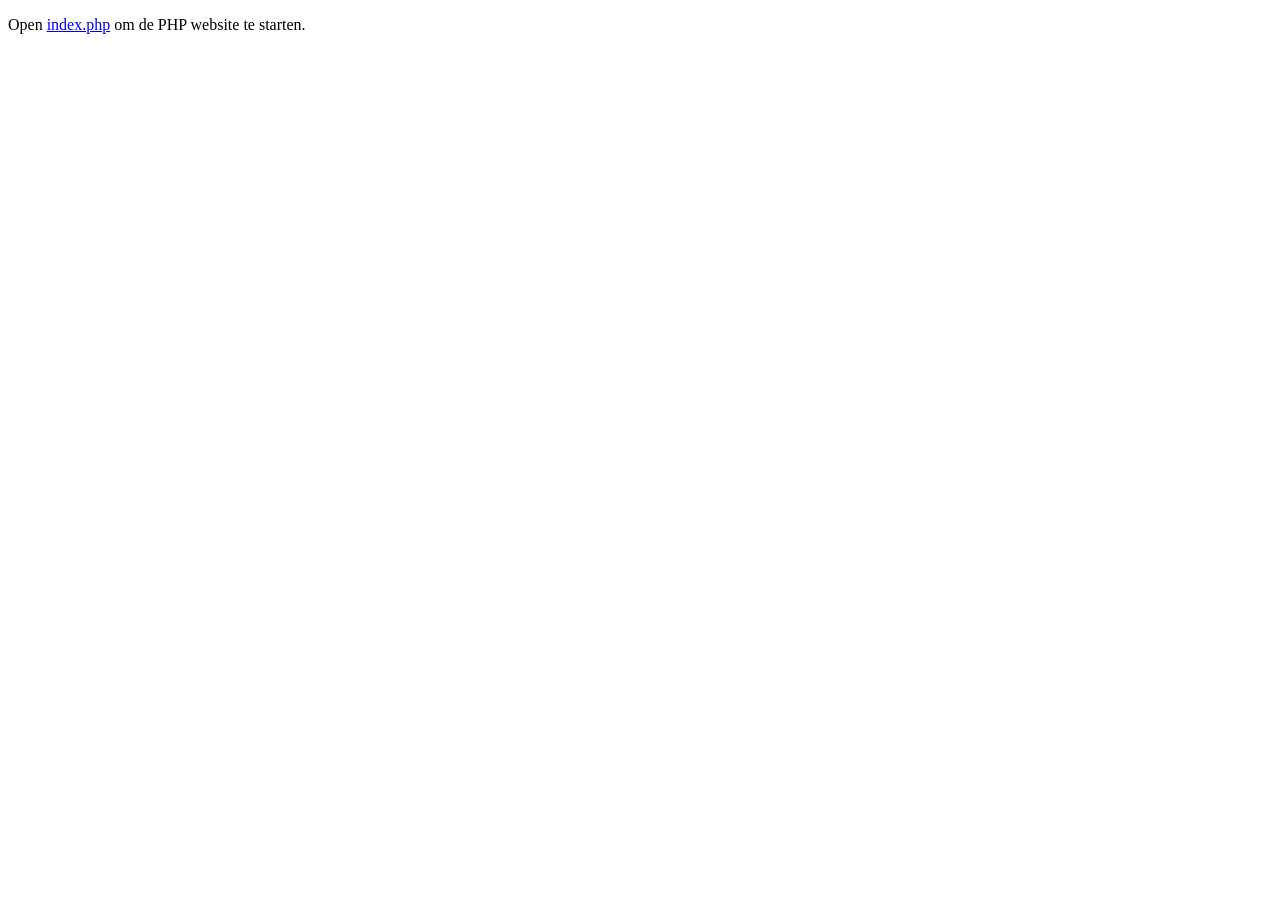
<file: www/index.html>
<!doctype html>
<html lang="nl">
  <head>
    <meta charset="utf-8">
    <meta http-equiv="refresh" content="0; url=index.php">
    <title>West land openen</title>
  </head>
  <body>
    <p>Open <a href="index.php">index.php</a> om de PHP website te starten.</p>
  </body>
</html>
</file>
